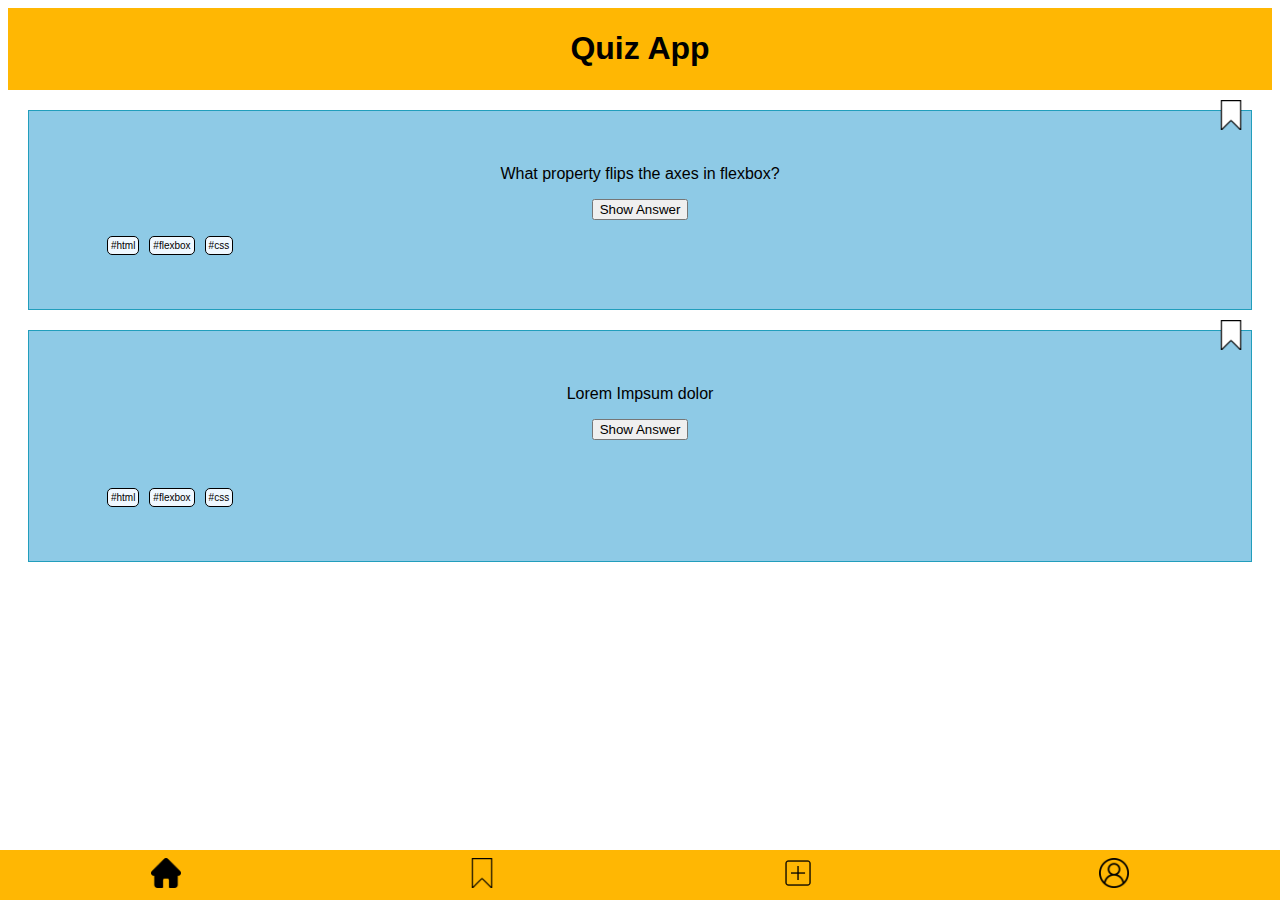
<file: index.html>
<!DOCTYPE html>
<html lang="en">
<head>
    <meta charset="UTF-8">
    <meta http-equiv="X-UA-Compatible" content="IE=edge">
    <meta name="viewport" content="width=device-width, initial-scale=1.0">
    <title>Document</title>
    <link rel="stylesheet" href="css/styles_general.css"></link>
    <link rel="stylesheet" href="css/styles_questions.css"></link>

</head>
<body data-js="body">
    <header>
        <h1>Quiz App</h1>
    </header>
    
    <main data-js="main">
       <section class="question_card question_card--1" data-js="question_1">
            <button class="pic_book_mark" data-js="book_mark">
                <img src="/image/bookmark.png" alt="add book mark"/>
                <img hidden src="/image/bookmark_filled.png" alt="add book mark" data-js="book_mark_filled"/>
            </button>
            <p class="question_text"> What property flips the axes in flexbox?</p>
            <button class="show_answer" data-js="show_answer">Show Answer</button>
            <p hidden class="answer answer--1" data-js="answer">Here is the answer</p>
            <ul class="category_list" id="category_1">
                <li class="category_item">#html</li>
                <li class="category_item">#flexbox</li>
                <li class="category_item">#css</li>
            </ul>
       </section>

       <section class="question_card question_card--1" data-js="question_2">
            <button class="pic_book_mark">
                <img src="/image/bookmark.png" alt="add book mark"/>
            </button>
            <p class="question_text">Lorem Impsum dolor</p>
            <button class="show_answer" data-js="show_answer">Show Answer</button>
            <p class="answer answer--2" data-js="answer"></p>
            <ul class="category_list" id="topic_list_2">
                <li class="category_item">#html</li>
                <li class="category_item">#flexbox</li>
                <li class="category_item">#css</li>
            </ul>
        </section>
    </main>

    <footer>
        <nav class="nav_bar">
            <a href="/index.html"><img src="/image/home_filled.png" alt="home" class="nav_items"></a>
            <a href="/bookmarks.html"><img src="/image/bookmark_transparent.png" alt="book_mark" class="nav_items"></a>
            <a href="/form.html"><img src="/image/add_button.png" alt="add_questions" class="nav_items"></a>
            <a href="/profile.html"><img src="/image/profile.png" alt="profile" class="nav_items"></a>
        </nav>
    </footer>     
    
</body>
<script src="js/index.js"></script>
</html>
</file>
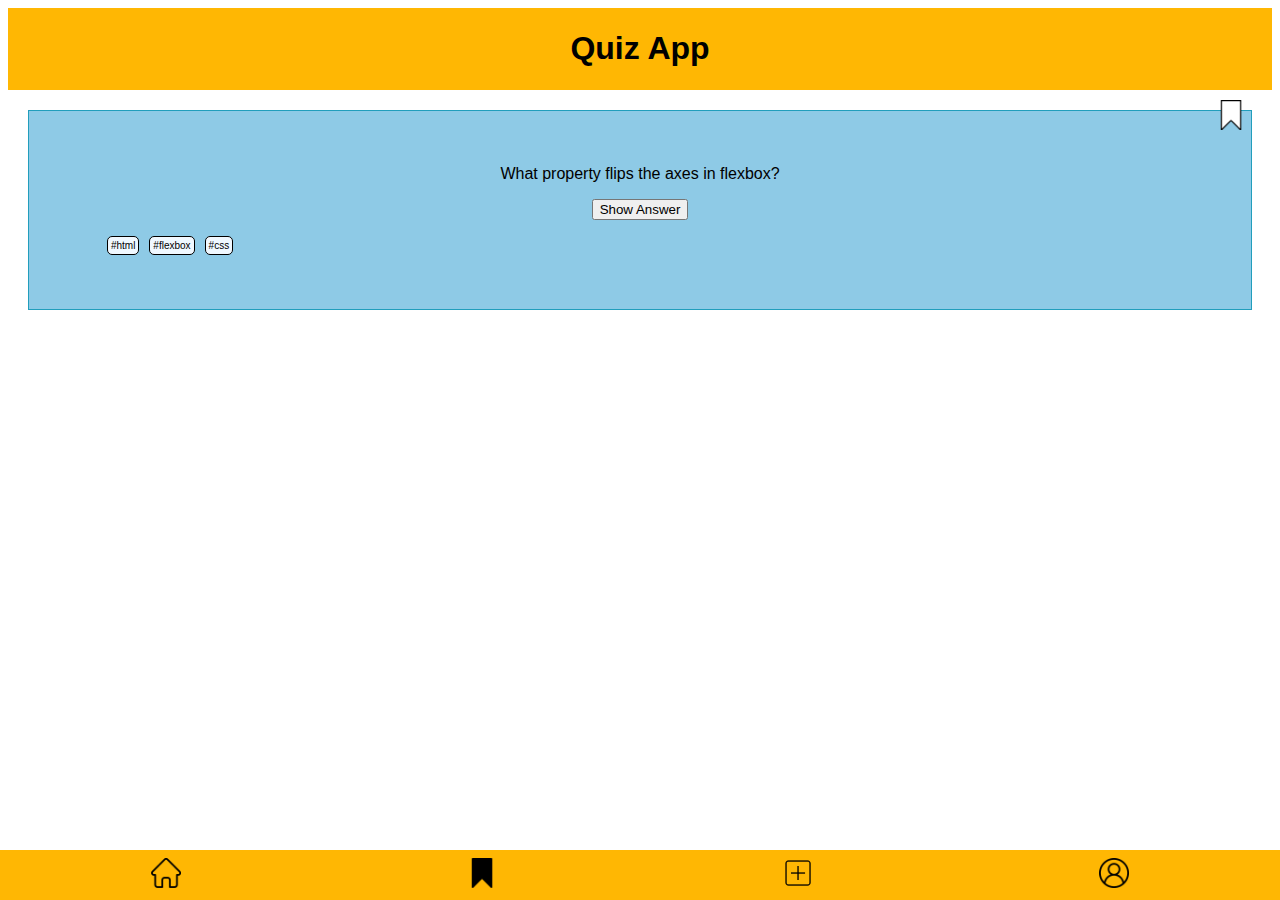
<file: bookmarks.html>
<!DOCTYPE html>
<html lang="en">
<head>
    <meta charset="UTF-8">
    <meta http-equiv="X-UA-Compatible" content="IE=edge">
    <meta name="viewport" content="width=device-width, initial-scale=1.0">
    <title>Document</title>
    <link rel="stylesheet" href="css/styles_general.css"></link>
    <link rel="stylesheet" href="css/styles_questions.css"></link>
</head>
<body data-js="body">
    <header>
        <h1>Quiz App</h1>
    </header>
    
    <main>
        <section class="question_card question_card--1" data-js="question_1">
            <button class="pic_book_mark">
                <img src="/image/bookmark.png" alt="add book mark"/>
            </button>
            <p class="question_text"> What property flips the axes in flexbox?</p>
            <button class="show_answer" data-js="show_answer">Show Answer</button>
            <p hidden class="answer answer--1" data-js="answer">Here is the answer</p>
            <ul class="category_list" id="category_1">
                <li class="category_item">#html</li>
                <li class="category_item">#flexbox</li>
                <li class="category_item">#css</li>
            </ul>
       </section>

    </main>

    <footer>
        <nav class="nav_bar">
            <a href="/index.html"><img src="/image/home.png" alt="home" class="nav_items"></a>
            <a href="/bookmarks.html"><img src="/image/bookmark_filled.png" alt="book_mark" class="nav_items"></a>
            <a href="/form.html"><img src="image/add_button.png" alt="add_questions" class="nav_items"></a>
            <a href="/profile.html"><img src="/image/profile.png" alt="profile" class="nav_items"></a>
        </nav>
    </footer>     
    
</body>
<script src="js/index.js"></script>
</html>
</file>
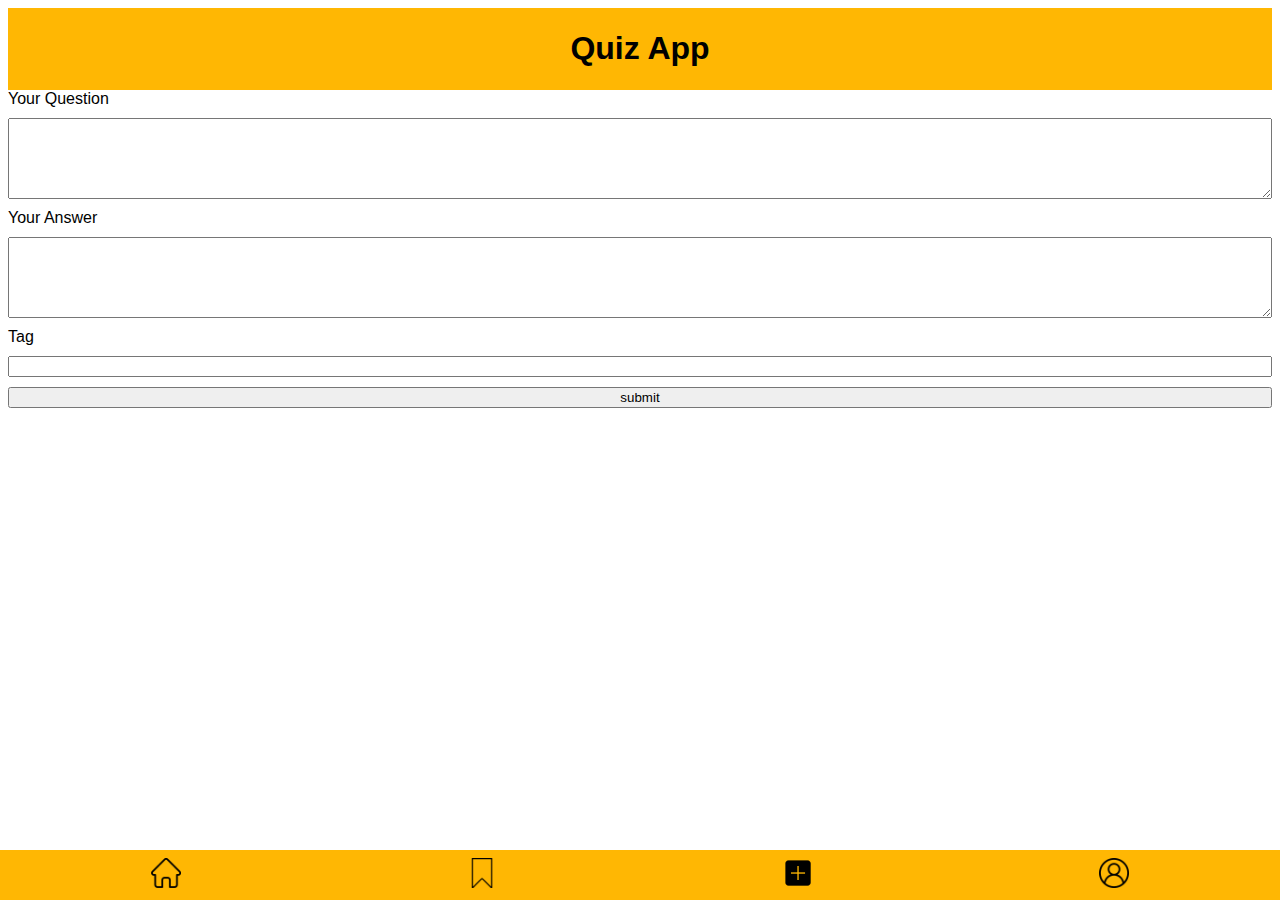
<file: form.html>
<!DOCTYPE html>
<html lang="en">
<head>
    <meta charset="UTF-8">
    <meta http-equiv="X-UA-Compatible" content="IE=edge">
    <meta name="viewport" content="width=device-width, initial-scale=1.0">
    <title>Document</title>
    <link rel="stylesheet" href="css/styles_general.css"></link>
    <link rel="stylesheet" href="css/styles_form.css"></link>
    <link rel="stylesheet" href="css/styles_questions.css"></link>
</head>
<body data-js="body">
    <header>
        <h1>Quiz App</h1>
    </header>
    
    <main data-js="form_main">

        <form class="form" data-js="form">
            <label for="form_question">Your Question</label>
            <textarea 
                name="form_question" 
                id="form_question" 
                data-js="form_question"
                rows="5"
                cols="20">
            </textarea>
            
            <label for="form_answer">Your Answer</label>
            <textarea 
                name="form_answer" 
                id="form_answer" 
                data-js="form_answer"
                rows="5"
                cols="20">
            </textarea>

            <label for="form_tag">Tag</label>
            <input type:text name="form_tag" id="form_tag" data-js="form_tag"/>

            <button data-js="submit">submit</button>

        </form>

    <section data-js="cardContainer">


    </section>
    
    </main>

    <footer>
        <nav class="nav_bar">
            <a href="/index.html"><img src="/image/home.png" alt="home" class="nav_items"></a>
            <a href="/bookmarks.html"><img src="/image/bookmark_transparent.png" alt="book_mark" class="nav_items"></a>
            <a href="/form.html"><img src="image/add_filled.png" alt="add_questions" class="nav_items"></a>
            <a href="/profile.html"><img src="/image/profile.png" alt="profile" class="nav_items"></a>
        </nav>
    </footer>     
    
</body>
<script src="js/form.js"></script>
</html>
</file>
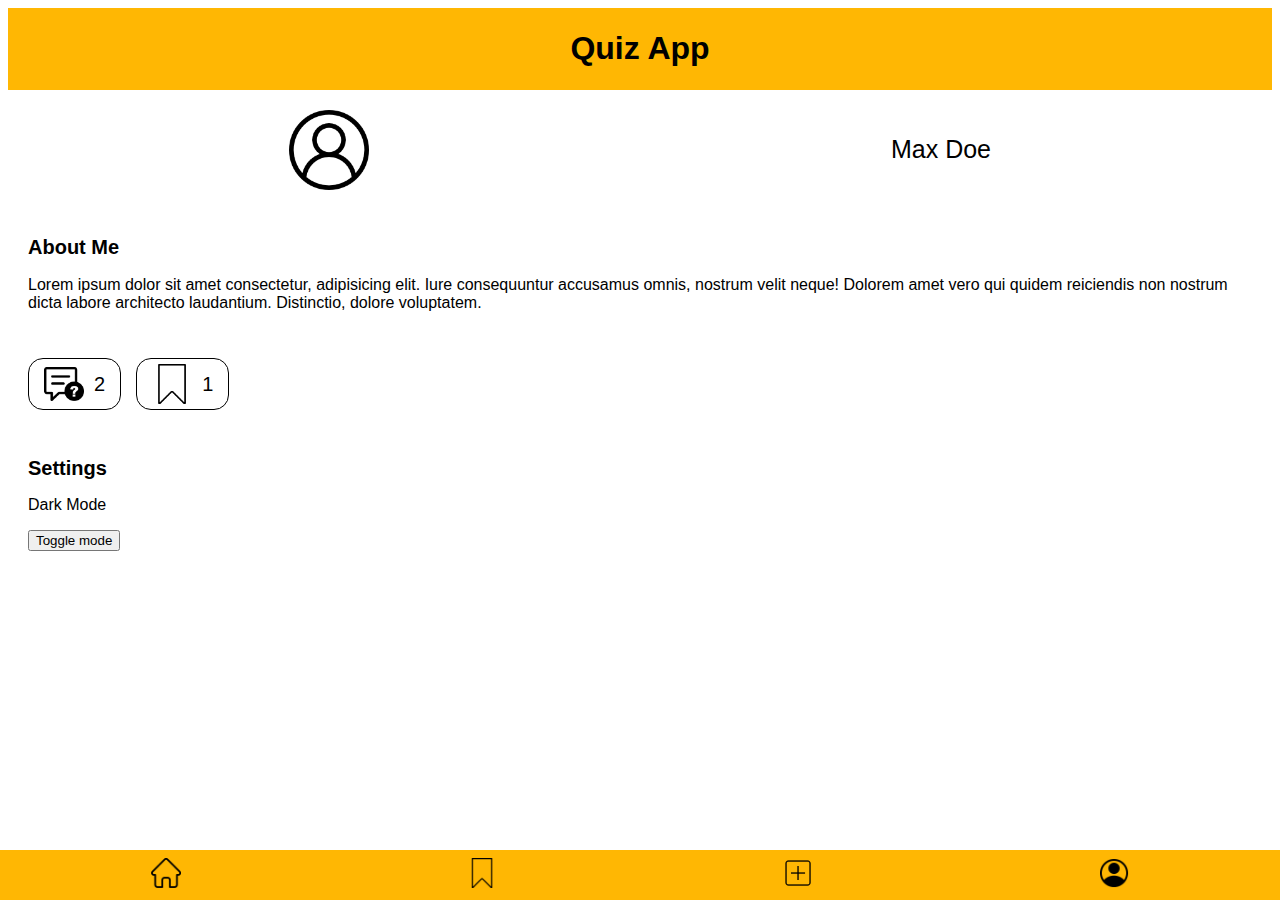
<file: profile.html>
<!DOCTYPE html>
<html lang="en">
<head>
    <meta charset="UTF-8">
    <meta http-equiv="X-UA-Compatible" content="IE=edge">
    <meta name="viewport" content="width=device-width, initial-scale=1.0">
    <title>Document</title>
    <link rel="stylesheet" href="css/styles_general.css"></link>
    <link rel="stylesheet" href="css/styles_profile.css"></link>

</head>
<body data-js="body">
    <header>
        <h1>Quiz App</h1>
    </header>

    <main class="profile">
        <section class="profile_top"> 
            <img src="/image/profile.png" alt="my pic" class="my_pic"/>
            <p class="name">Max Doe</p>
        </section>

        <section>
            <h2>About Me</h2>
            <p class="about_me">Lorem ipsum dolor sit amet consectetur, adipisicing elit. Iure consequuntur accusamus omnis, nostrum velit neque! Dolorem amet vero qui quidem reiciendis non nostrum dicta labore architecto laudantium. Distinctio, dolore voluptatem.</p>

        </section>

        <section class="count_overview">
            <div class="count_widget">
                <img src="/image/question.png" alt="count questions" class="count_button">
                <count>2</count>
            </div>

            <div class="count_widget">
                <img src="/image/bookmark.png" alt="count bookmarks" class="count_button"/>
                <count>1</count>
            </div>
        </section>

        <section>
            <h2>Settings</h2>
            <p>Dark Mode</p> <button data-js="toggle-button">Toggle mode</button>   
        </section>
       




    </main>
    <footer>
        <nav class="nav_bar">
            <a href="/index.html"><img src="/image/home.png" alt="home" class="nav_items"></a>
            <a href="/bookmarks.html"><img src="/image/bookmark_transparent.png" alt="book_mark" class="nav_items"></a>
            <a href="/form.html"><img src="image/add_button.png" alt="add_questions" class="nav_items"></a>
            <a href="/profile.html"><img src="/image/profile_filled.png" alt="profile" class="nav_items"></a>
        </nav>
    </footer>   
</body>
<script src="js/index.js"></script>
</html>
</file>
<file: css/styles_general.css>
* {
    box-sizing: border-box;
    font-family: 'Segoe UI', Tahoma, Geneva, Verdana, sans-serif;
  
  }

 body {
    display: flex;
    flex-direction: column;
    background-color: white;
 }

 body.dark {
   background-color: #023047;
   color: #8ECAE6;
 }

 header {
    background-color:#FFB703;
    padding: 1px;
 } 

 h1 {
    text-align: center;
 }

.nav_bar {
    background-color: #FFB703;
    display:flex;
    flex-direction: row;
    justify-content:space-around;
    flex-wrap: wrap;
    position:fixed; 
    bottom: 0;
    width:100%;
    padding:8px;
    left: 0;
}

.nav_items {
    width: 30px;
    
}
</file>
<file: css/styles_questions.css>
.question_card {
    margin:20px;
    border: solid 1px #219EBC;
    padding: 3%;
    background-color: #8ECAE6;
    position:relative;
    display:flex;
    flex-direction: column;
 }

 .pic_book_mark img{
   position: absolute;
   top: -1px;
   right: 5px;
   width: 30px;
 }

 .question_text {
    text-align: center;
 }

 .show_answer {
    align-self:center
 }

 .category_list{
    display: flex;
    flex-direction: row;
    flex-wrap:wrap;
    gap: 10px;
    list-style-type: none

    
 }
 .category_item{
    padding: 3px;
    background-color: aliceblue;
    border: 1px black solid;
    border-radius: 5px;
    font-size: x-small;
    
    
 }

 .pic_book_mark{
    position:absolute;
    top:-10px;
    right:0;
    border:none;
    background-color: transparent;
 }

 .button_book_mark{
    width: 25px;
 }
</file>
<file: css/styles_form.css>
.form{
    display:flex;
    flex-direction:column;
    gap:10px;
}
</file>
<file: css/styles_profile.css>
.profile{
    margin: 20px;
    display:flex;
    flex-direction: column;
    gap:30px;
 
 }
 
 .profile_top {
    display: flex; 
    flex-direction: row;
    justify-content: space-around;
 }
 
 .profile_top img{
    width: 80px;
 }
 
 .profile_top p{
    font-size: 25px;
 }
 
 h2 {
    font-size: 20px;
 }
 .count_overview {
    display:flex;
    flex-direction: row;
    gap: 15px;
 }
 
 .count_widget {
    display: flex;
    flex-direction: row;
    gap: 10px;
    align-items: center;
    border: 1px black solid;
    padding: 5px 15px;
    border-radius: 15px;
 
 }
 
 .count_widget img {
    width: 40px;
 
 }
 
 .count_widget count{
    font-size: 20px
 
 
 }
</file>
